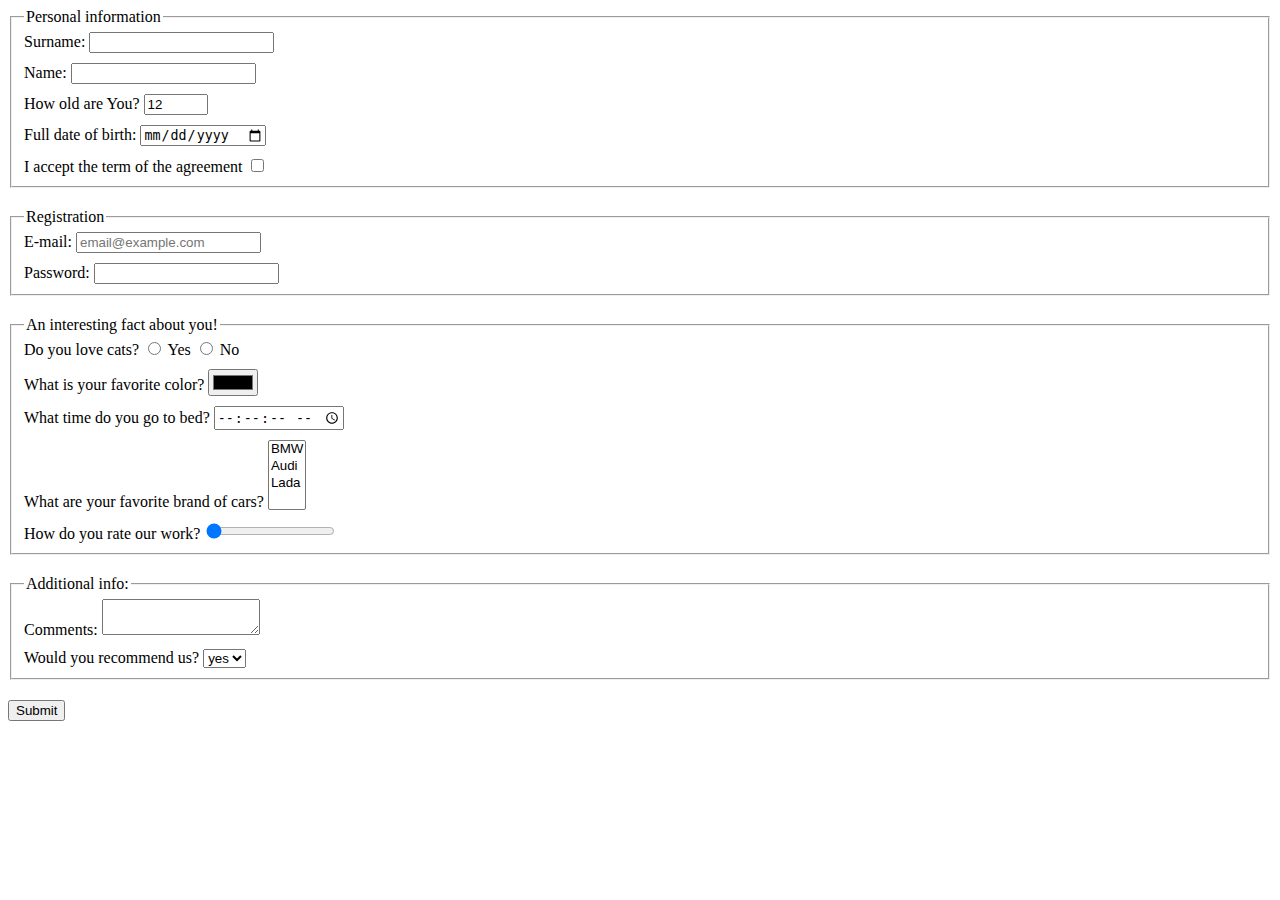
<file: index.html>
<!doctype html><html lang="en"><head><meta charset="UTF-8"><meta name="viewport" content="width=device-width, user-scalable=no, initial-scale=1.0, maximum-scale=1.0, minimum-scale=1.0"><meta http-equiv="X-UA-Compatible" content="ie=edge"><title>HTML Form</title><link rel="stylesheet" href="style.eb2f1baa.css"></head><body> <form action="api/feedback" class="form" method="POST" name="form"> <fieldset class="pesonal_info item"> <legend> Personal information </legend> <div class="block"> <label for="surname">Surname: </label> <input type="text" id="surname" name="surname" required autocomplete="off"> </div> <div class="block"> <label for="name">Name: </label> <input type="text" id="name" name="name" autocomplete="off"> </div> <div class="block"> <label for="age">How old are You? </label> <input type="number" id="age" name="age" value="12" min="2" max="100"> </div> <div class="block"> <label for="birth">Full date of birth: </label> <input type="date" id="birth" name="birth" max="16"> </div> <div class="block"> <label for="accept">I accept the term of the agreement </label> <input type="checkbox" id="accept" name="accept"> </div> </fieldset> <fieldset class="registration item"> <legend> Registration </legend> <div class="block"> <label for="email">E-mail: </label> <input type="email" id="email" name="email" placeholder="email@example.com"> </div> <div class="block"> <label for="password">Password: </label> <input type="password" id="password" name="password" maxlength="16"> </div> </fieldset> <fieldset class="fact item"> <legend> An interesting fact about you! </legend> <div class="block"> Do you love cats? <input type="radio" id="yes" name="cats"> <label for="yes"> Yes</label> <input type="radio" id="no" name="cats"> <label for="no"> No</label> </div> <div class="block"> <label for="color">What is your favorite color? </label> <input type="color" id="color" name="color"> </div> <div class="block"> <label for="time">What time do you go to bed? </label> <input type="time" id="time" name="time" step="2"> </div> <div class="block"> <label for="cars">What are your favorite brand of cars? </label> <select name="cars" id="cars" multiple> <option value="BMW">BMW</option> <option value="Audi">Audi</option> <option value="Lada">Lada</option> </select> </div> <div class="block"> <label for="rate">How do you rate our work? </label> <input type="range" id="rate" name="rate" value="0"> </div> </fieldset> <fieldset class="additional item"> <legend> Additional info: </legend> <div class="block"> <label for="comment">Comments: </label> <textarea name="comment" id="comment" cols="17" rows="2">
          </textarea> </div> <div class="block"> <label for="recommend">Would you recommend us? </label> <select name="recommend" id="recommend"> <option value="yes">yes</option> <option value="no">no</option> </select> </div> </fieldset> <input class="submit" onsubmit="onSubmit()" value="Submit" type="submit"> </form> <script type="text/javascript" src="main.5883b77c.js"></script> </body></html>
</file>
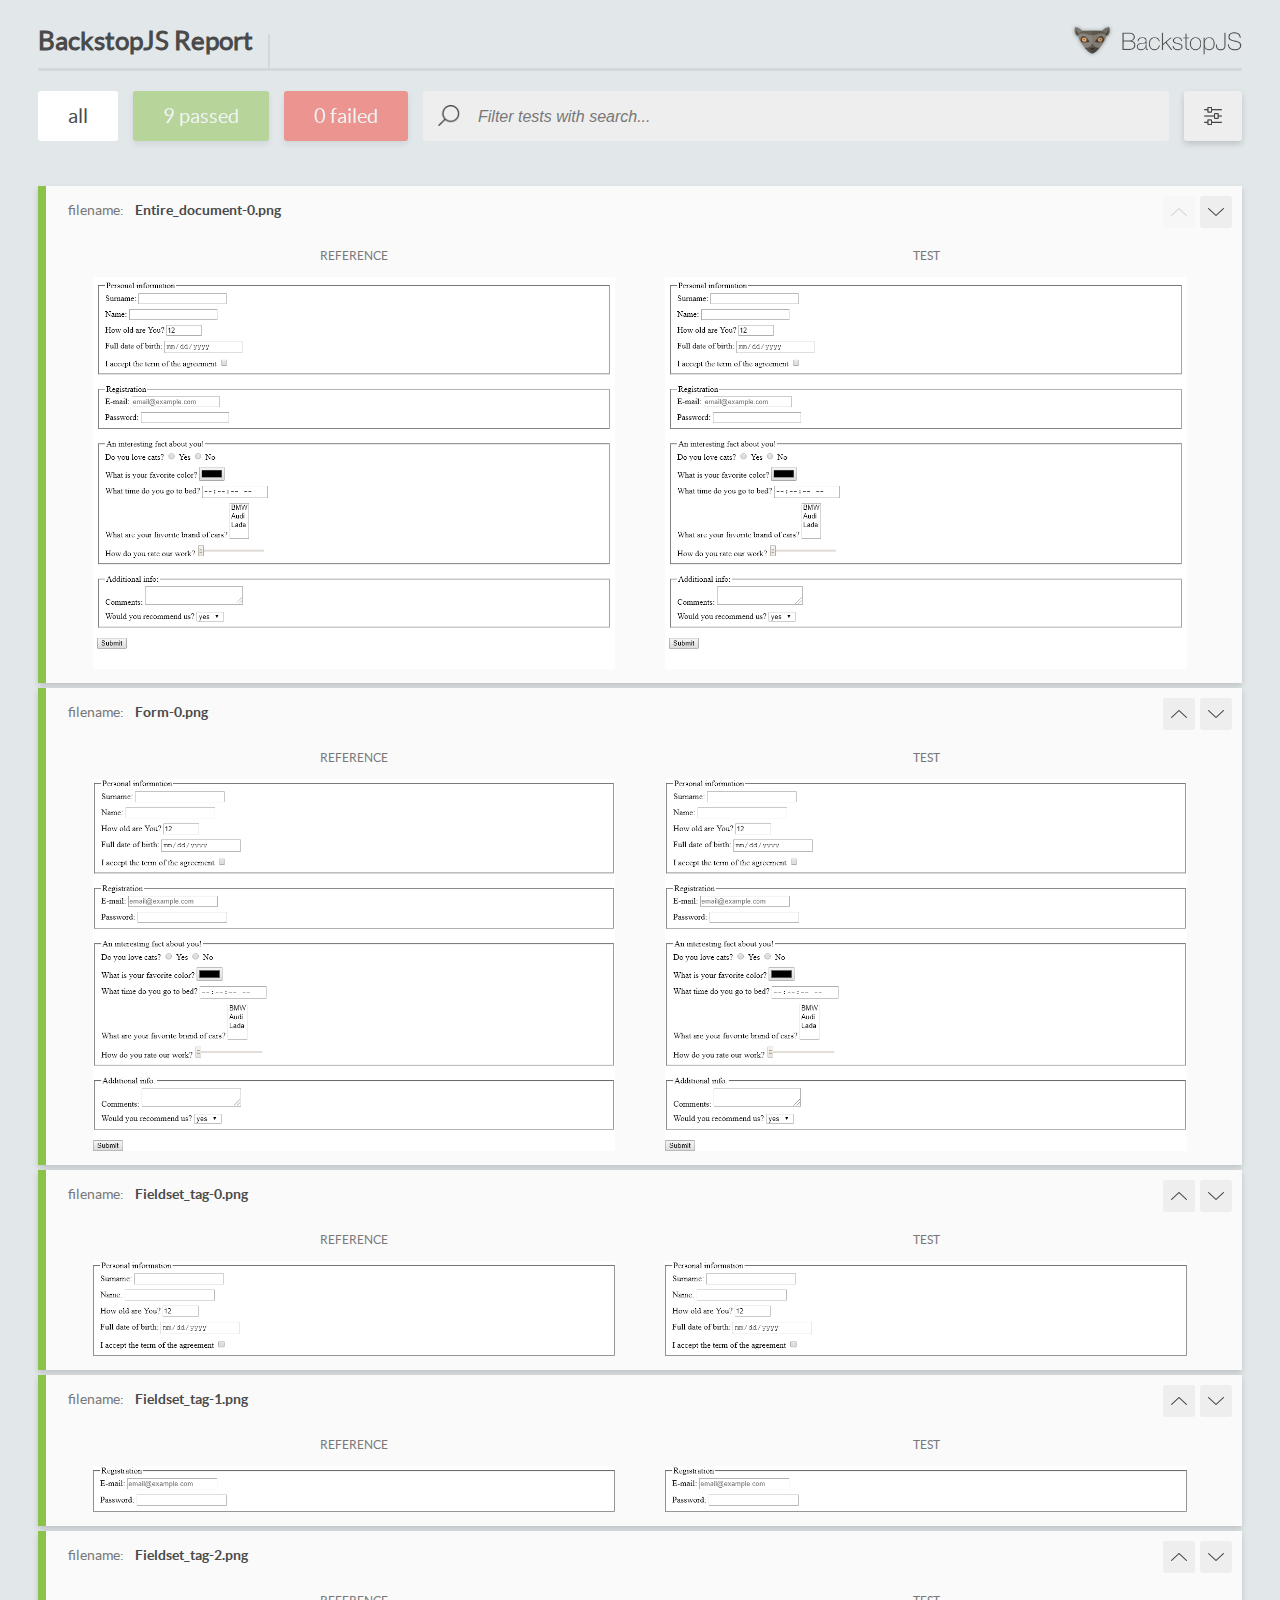
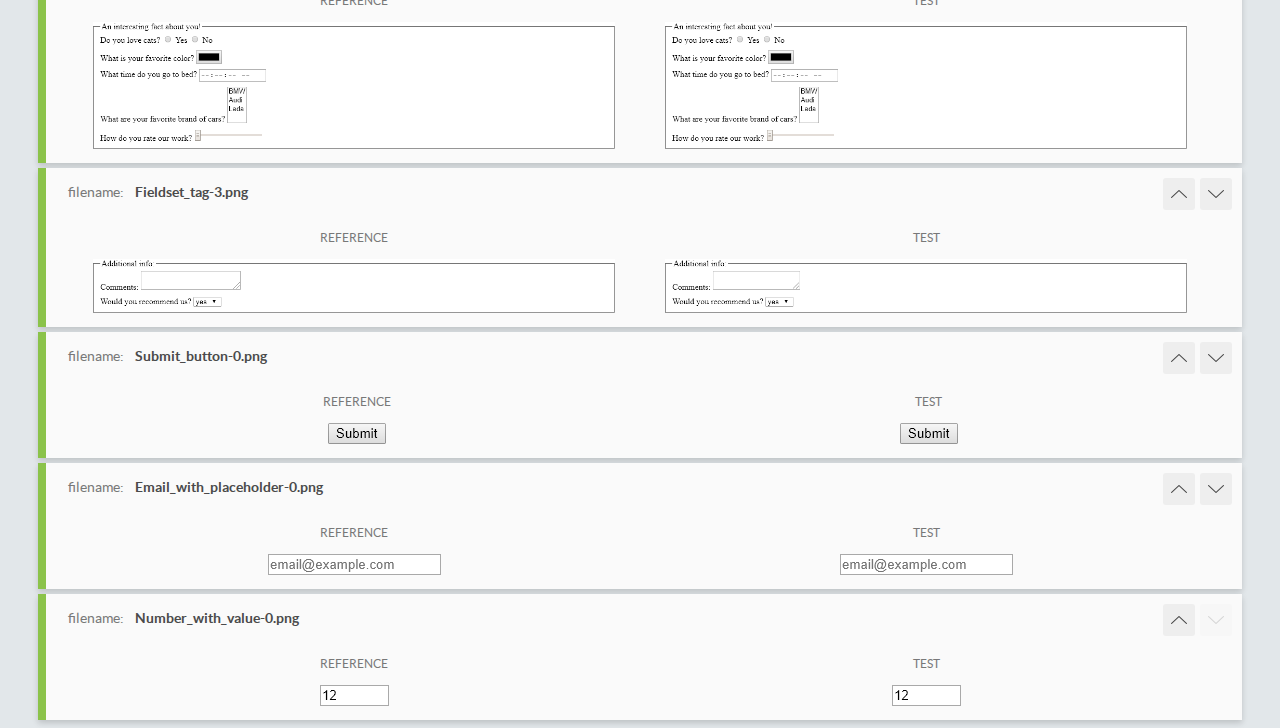
<file: report/html_report/index.html>
<!DOCTYPE html>
<html>
  <head>
    <meta charset="utf-8">
    <title>BackstopJS Report</title>

    <style>
      @font-face {
          font-family: 'latoregular';
          src: url('./assets/fonts/lato-regular-webfont.woff2') format('woff2'),
              url('./assets/fonts/lato-regular-webfont.woff') format('woff');
          font-weight: 400;
          font-style: normal;
      }
      @font-face {
          font-family: 'latobold';
          src: url('./assets/fonts/lato-bold-webfont.woff2') format('woff2'),
              url('./assets/fonts/lato-bold-webfont.woff') format('woff');
          font-weight: 700;
          font-style: normal;
      }

      .ReactModal__Body--open {
          overflow: hidden;
      }
      .ReactModal__Body--open .header {
        display: none;
      }

    </style>
  </head>
  <body style="background-color: #E2E7EA">
    <div id="root">

    </div>
    <script type="text/javascript">
      function report (report) { // eslint-disable-line no-unused-vars
        window.tests = report;
      }
    </script>
    <script type="text/javascript" src="config.js"></script>
    <script type="text/javascript" src="index_bundle.js"></script>
  </body>
</html>
</file>
<file: style.eb2f1baa.css>
.item{margin-bottom:20px}.block{margin-bottom:10px}.block:last-child{margin-bottom:0}
/*# sourceMappingURL=style.eb2f1baa.css.map */
</file>
